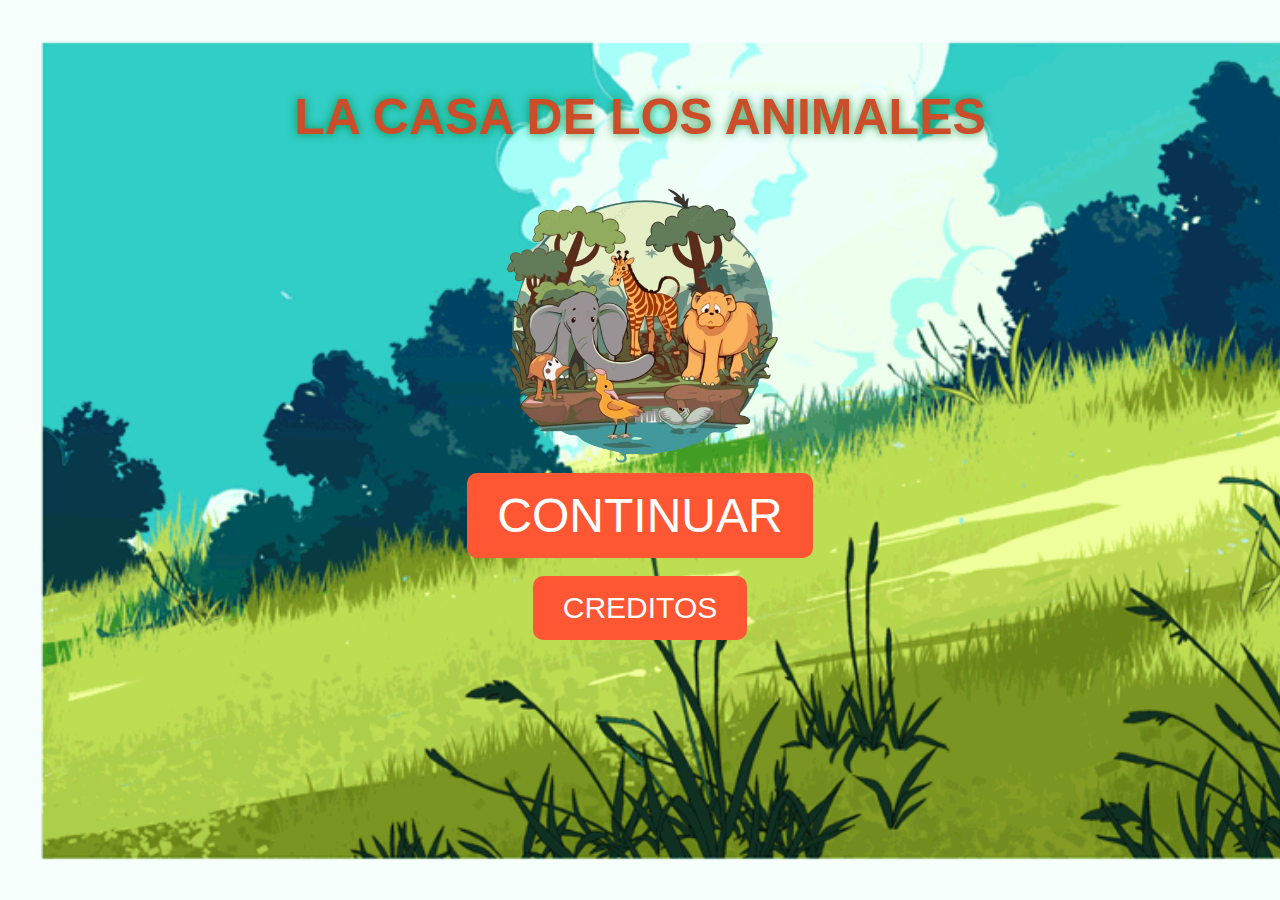
<file: index.html>
<!DOCTYPE html>
<html lang="en">
<head>
    <meta charset="UTF-8">
    <meta name="viewport" content="width=device-width, initial-scale=1.0">
    <link rel="stylesheet" href="estilos.css">
    <link rel="icon" href="imagenes/LogoImg.png" type="image/x-icon">
    <title>LA CASA DE LOS ANIMALES - INICIO</title>
</head>
<body>
    <br><br><br>
    <div class="title-container">
        <h1 class="animated-title">LA CASA DE LOS ANIMALES</h1>
    </div>
    <img style="width: 290px;" src="imagenes/LogoImg.png" alt="2">
    <br>
    <button class="boton" onclick="continuar()">CONTINUAR</button>
    <br><br>
    <button style="font-size: 30px;" class="boton" id="botonCreditos" onclick="Creditos()">CREDITOS</button>

    <script src="reproductorMusica.js"></script>
    <script>
        function continuar() {
            iniciarMusica();

            // Almacenar el estado de reproducción en una cookie
            document.cookie = "musicaReproduciendose=true; path=/";

            // Redirigir después de reproducir durante unos segundos (opcional)
            setTimeout(function() {
                window.location.href = "alias.html";
            }, 2000);  // Cambia este valor a la cantidad de milisegundos que desees
        }
        function Creditos() {
            iniciarMusica2();
            document.cookie = "musicaReproduciendose=true; path=/";
            // Redirigir a la página "creditos.html"
            setTimeout(function(){
                window.location.href = "creditos.html";
            }, 4000);   
        }
    </script>
</body>
</html>
</file>
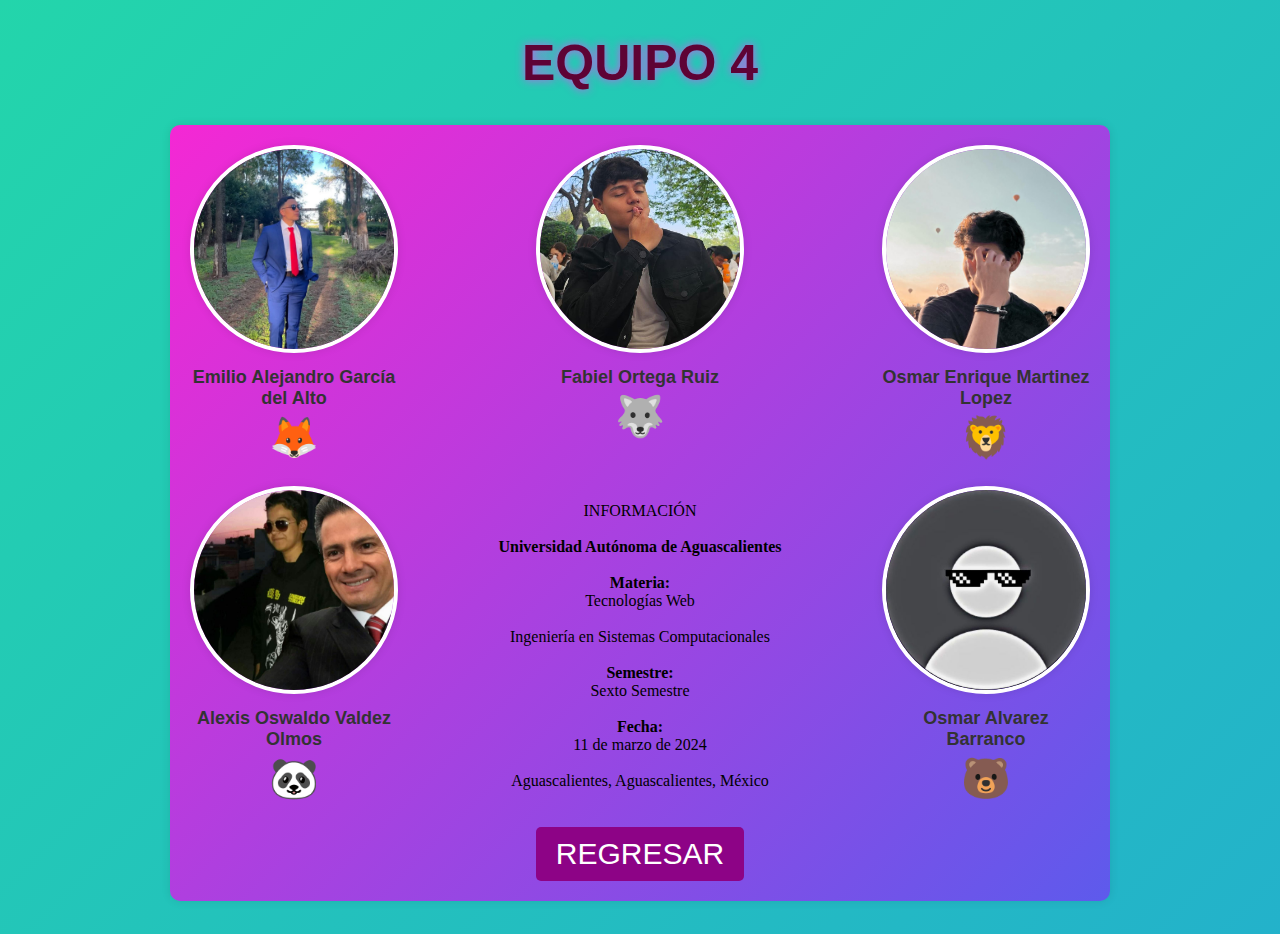
<file: creditos.html>
<!DOCTYPE html>
<html lang="en">
<head>
    <meta charset="UTF-8">
    <meta name="viewport" content="width=device-width, initial-scale=1.0">
    <link rel="icon" href="imagenes/LogoImg.png" type="image/x-icon">
    <title>LA CASA DE LOS ANIMALES - CREDITOS</title>
    <style>
        body {
            background: linear-gradient(-45deg, #ee7752, #e73c7e, #23a6d5, #23d5ab);
            background-size: 400% 400%;
            animation: backgroundGradient 15s ease infinite;
            height: 100vh;
            font-family: 'Arial', sans-serif;
            margin: 0;
            padding: 0; 
        }

        @keyframes backgroundGradient {
            0% {
                background-position: 0% 50%;
            }
            50% {
                background-position: 100% 50%;
            }
            100% {
                background-position: 0% 50%;
            }
        }

        .container {
            max-width: 900px;
            margin: 20px auto;
            padding: 20px;
            background-color: #fff;
            border-radius: 10px;
            box-shadow: 0 0 10px rgba(0, 0, 0, 0.1);
            background: linear-gradient(-45deg, #4286f4, #28f4d4, #2b6bf4, #f428d4);
            background-size: 400% 400%;
            animation: containerGradient 15s ease infinite;
            display: flex;
            flex-direction: column;
            align-items: center;
            justify-content: center;
        }

        @keyframes containerGradient {
            0% {
                background-position: 0% 50%;
            }
            50% {
                background-position: 100% 50%;
            }
            100% {
                background-position: 0% 50%;
            }
        }

        .row {
            display: flex;
            justify-content: space-between;
            width: 100%;
            margin-bottom: 20px;
        }

        .member {
            text-align: center;
            flex-basis: calc(20% - 10px);
            box-sizing: border-box;
        }

        .member img {
            width: 200px; /* Ajuste el tamaño de la imagen */
            height: 200px; /* Ajuste el tamaño de la imagen */
            border-radius: 50%;
            object-fit: cover;
            margin-bottom: 10px;
            border: 4px solid #fff;
            box-shadow: 0 0 10px rgba(0, 0, 0, 0.1);
        }

        .member h2 {
            margin: 0;
            font-size: 18px; /* Ajuste el tamaño del texto */
            color: #333;
        }

        .member p {
            margin: 5px 0;
            color: #666;
            font-size: 16px; /* Ajuste el tamaño del texto */
        }
        .animated-title {
            font-size: 50px;
            position: relative;
            color: #5e0335;
            text-shadow: 0 0 10px rgba(248, 61, 248, 0.8);
        }
        .boton {
      font-size: 30px;
      padding: 10px 20px;
      background-color: #8d0386;
      color: #fff;
      border: none;
      border-radius: 5px;
      cursor: pointer;
      transition: background-color 0.3s ease;
    }

    .boton:hover {
      background-color: #ffffff;
      color: #8d0386;
    }
    </style>
</head>
<body>
<center><h1 class="animated-title">EQUIPO 4</h1></center>
<div class="container">
    <div class="row">
        <div class="member">
            <img src="imagenes/Emilio.jpeg" alt="Integrante 1">
            <h2>Emilio Alejandro García del Alto</h2>
            <p style="font-size: 40px;">🦊</p>
        </div>
        
        <div class="member">
            <img src="imagenes/Fabiel.jpeg" alt="Integrante 2">
            <h2>Fabiel Ortega Ruiz</h2>
            <p style="font-size: 40px;">🐺</p>
        </div>
        
        <div class="member">
            <img src="imagenes/Osmar Enrique.jpeg" alt="Integrante 3">
            <h2>Osmar Enrique Martinez Lopez </h2>
            <p style="font-size: 40px;">🦁</p>
        </div>
    </div>

    <div class="row">
        <div class="member">
            <img src="imagenes/Alexis.jpeg" alt="Integrante 4">
            <h2>Alexis Oswaldo Valdez Olmos</h2>
            <p style="font-size: 40px;">🐼</p>
        </div>
        <div style="font-family: cursive;">
            <center><p>INFORMACIÓN<br><br>
                <b>Universidad Autónoma de Aguascalientes</b>
                <br><br>
                <b>Materia:</b><br> Tecnologías Web
                <br><br>
                Ingeniería en Sistemas Computacionales
                <br><br>
                <b>Semestre:</b><br> Sexto Semestre
                <br><br>
                <b>Fecha:</b><br> 11 de marzo de 2024
                <br><br>
                Aguascalientes, Aguascalientes, México</p></center>
        </div>
        <div class="member">
            <img src="imagenes/OsmarA.jpg" alt="Integrante ">
            <h2>Osmar Alvarez Barranco</h2>
            <p style="font-size: 40px;">🐻</p>
        </div>
    </div>
    <button style="font-size: 30px;" class="boton" id="botonVolver" onclick="regresarAPaginaPrincipal()">REGRESAR</button>

</div>
  <script>
    function regresarAPaginaPrincipal() {
      window.location.href = "index.html";
    }
  </script>
</body>
</html>
</file>
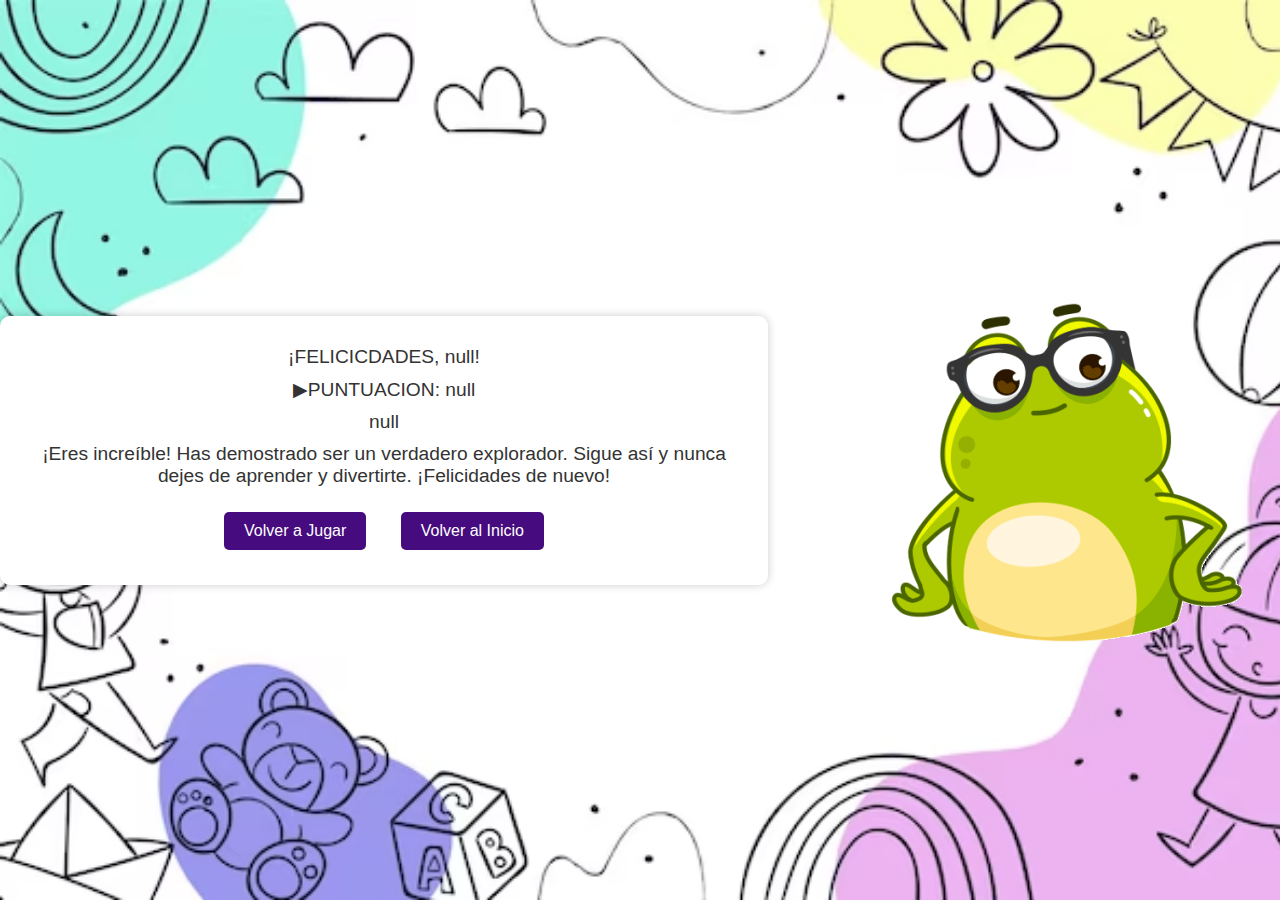
<file: final.html>
<!DOCTYPE html>
<html lang="en">

<head>
  <meta charset="UTF-8">
  <meta name="viewport" content="width=device-width, initial-scale=1.0">
  <title>Resultado del Juego</title>
  <style>
    body {
      font-family: 'Arial', sans-serif;
      background-image: url(imagenes/FondoAyuda.png);
      background-size: cover;
      font-family: 'Segoe UI', Tahoma, Geneva, Verdana, sans-serif;
      margin: 0;
      padding: 0;
      display: flex;
      justify-content: center;
      align-items: center;
      height: 100vh;
    }

    h1 {
      color: #4CAF50;
      text-align: center;
      margin-bottom: 20px;
      font-size: 1.5em;
      letter-spacing: 2px;
    }

    #resultado-container {
      background-color: #ffffff;
      border-radius: 10px;
      box-shadow: 0 0 10px rgba(0, 0, 0, 0.2);
      padding: 20px;
      text-align: center;
      animation: fadeIn 1s ease-in-out;
    }

    p {
      margin: 10px 0;
      font-size: 1.2em;
      color: #333;
    }

    @keyframes fadeIn {
      0% {
        opacity: 0;
        transform: translateY(-20px);
      }

      100% {
        opacity: 1;
        transform: translateY(0);
      }
    }
    button {
      margin: 15px;
      padding: 10px 20px;
      font-size: 1em;
      cursor: pointer;
      background-color: #460b7e;
      color: #fff;
      border: none;
      border-radius: 5px;
      transition: background-color 0.3s ease;
    }

    button:hover {
      background-color: #ffffff;
      color: #460b7e;
    }
  </style>
</head>
<br><br><br>
<body>
  <div id="resultado-container">
    <p id="mensaje"></p>
    <p id="puntuacion"></p>
    <p id="tiempo"></p>
    <p id="mensajeMotivacional"></p>
    <button id="volverAJugar" onclick="volverAJugar()">Volver a Jugar</button>
    <button id="volverAlInicio" onclick="volverAlInicio()">Volver al Inicio</button>
  </div>
  <img src="imagenes/Rana.gif" alt="">
</body>
<script>
  document.addEventListener("DOMContentLoaded", function () {
    const urlParams = new URLSearchParams(window.location.search);
    const alias = urlParams.get('alias');
    const puntuacion = urlParams.get('puntuacion');
    const tiempo = urlParams.get('tiempo');

    // Actualizar los elementos HTML con los valores
    document.getElementById('mensaje').innerText = `¡FELICICDADES, ${alias}!`;
    document.getElementById('puntuacion').innerText = `▶︎PUNTUACION: ${puntuacion}`;
    document.getElementById('tiempo').innerText = ` ${tiempo}`;

    const mensajeMotivacional = "¡Eres increíble! Has demostrado ser un verdadero explorador. Sigue así y nunca dejes de aprender y divertirte. ¡Felicidades de nuevo!";
    document.getElementById('mensajeMotivacional').innerText = mensajeMotivacional;
  });
  function volverAJugar() {
    // Aquí debes redirigir a la página de juego (ajusta la URL según tu estructura)
    window.location.href = "juego.html";
  }

  function volverAlInicio() {
    // Aquí debes redirigir a la página de inicio (ajusta la URL según tu estructura)
    window.location.href = "index.html";
  }
</script>

</html>
</file>
<file: estilos.css>
h1 {
    text-align: center;
    font-size: 80px;
}

.boton {
    padding: 15px 30px;
    font-size: 48px;
    background-color: #ff5733;
    color: white;
    border: none;
    border-radius: 10px;
    cursor: pointer;
    transition: background-color 0.3s ease;
}

.boton:hover {
    background-color: #ff8040;
}

.boton:active {
    background-color: #cc4d29;
}

body, html {
    background-image: url(imagenes/FondoPrueba1.gif);
    background-size: cover;
    background-repeat: no-repeat;
    margin: 0;
    padding: 0;
    font-family: Arial, sans-serif;
    justify-content: center;
    align-items: center;
    height: 100vh;
    color: white;
    text-align: center;
}

.ImgFondo {
    position: absolute;
    top: 0;
    left: 0;
    width: 100%;
    height: 100%;
    z-index: -1;
    opacity: 0.5;
}

.container {
    text-align: center;
    z-index: 1;
}

.title-container {
    text-align: center;
    z-index: 1;
    animation: moveUpAndDown 3s infinite alternate;
}

.animated-title {
    font-size: 50px;
    position: relative;
    color: #cc4d29;
    text-shadow: 0 0 10px rgba(0, 128, 38, 0.8);
}

#alias {
    padding: 10px;
    font-size: 16px;
    animation: moveRightAndLeft 3s infinite alternate;
}


@keyframes moveUpAndDown {
    0% {
        transform: translateY(0);
    }
    100% {
        transform: translateY(-10px);
    }
}

@keyframes rotate {
    0% {
        transform: rotate(0deg);
    }
    100% {
        transform: rotate(360deg);
    }
}
</file>
